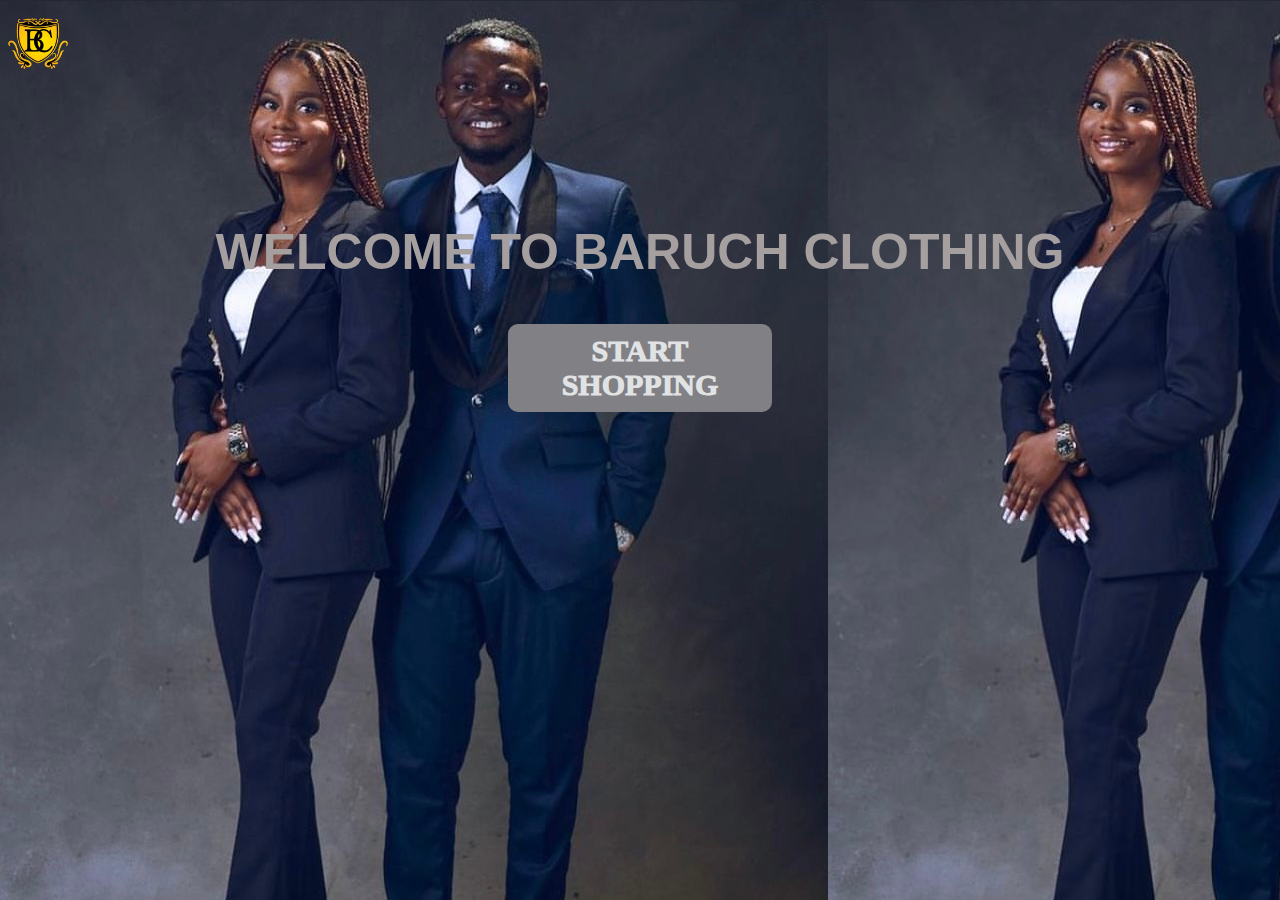
<file: index.html>
<!DOCTYPE html>
<html lang="en">

<head>
    <meta charset="UTF-8">
    <meta name="viewport" content="width=device-width, initial-scale=1.0">
    <title>Baruch Clothing</title>
    <link rel="stylesheet" href="index.css">
</head>

<body>
    <!-- Welcome page -->
    <section class="logo">
        <img src="/images/logo-img.PNG" alt="brand logo" width="60">
        <h1>WELCOME TO BARUCH CLOTHING</h1>
    </section>
    <a href="/pageMobile.html">START SHOPPING</a>


</body>

</html>
</file>
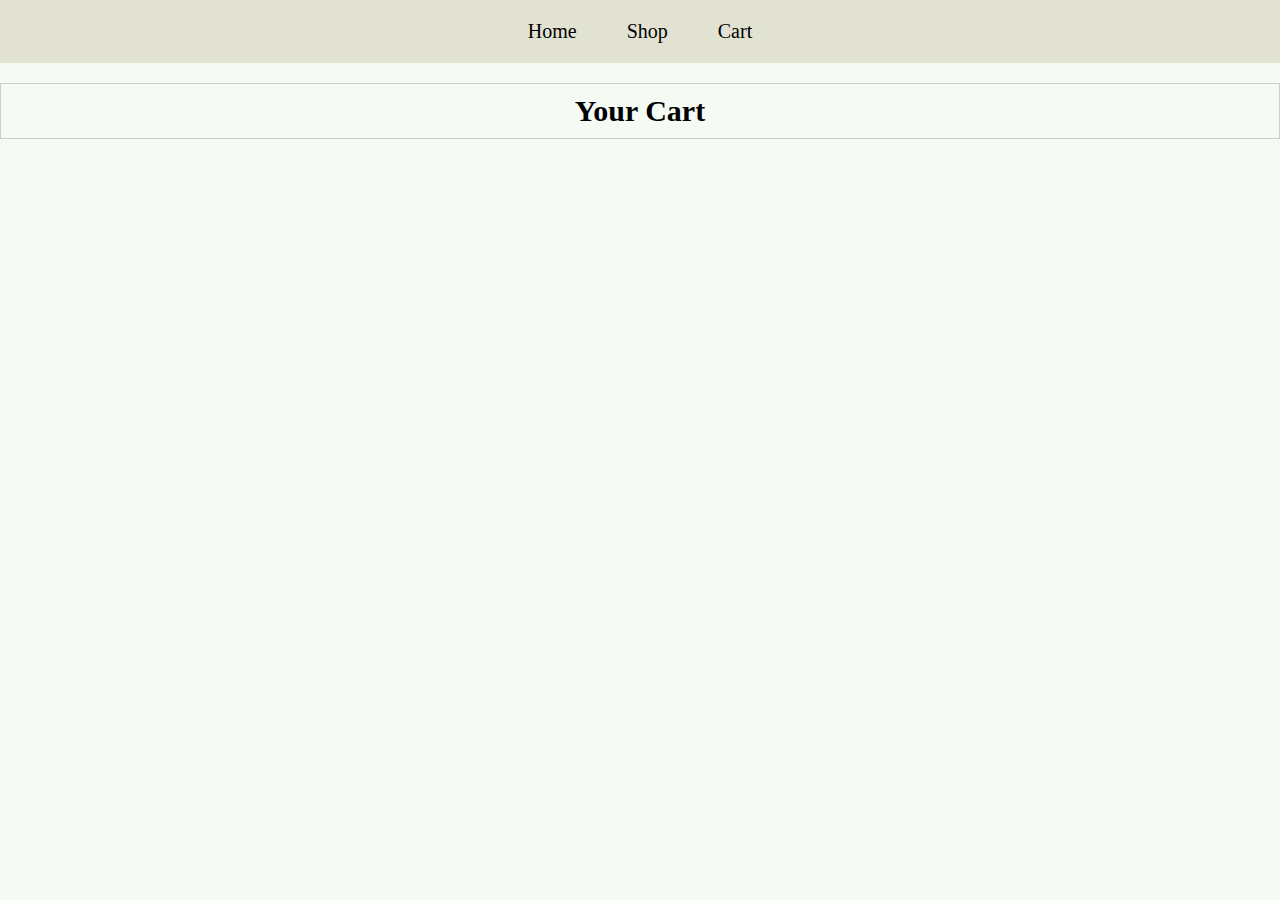
<file: cart.html>
<!DOCTYPE html>
<html lang="en">
<head>
    <meta charset="UTF-8">
    <meta name="viewport" content="width=device-width, initial-scale=1.0">
    <title>Your Cart</title>
    <link rel="stylesheet" href="cart.css">
    <link rel="stylesheet" href="shop.html">
</head>
<body>

    <nav>
        <a href="/">Home</a>
        <a href="shop.html">Shop</a>
        <a href="cart.html">Cart</a>
    </nav>
    <section id="cart">
        <h2>Your Cart</h2>
        <div id="cart-display"></div>
      </section>

      <script src="cart.js">Cart</script>

</body>
</html>
</file>
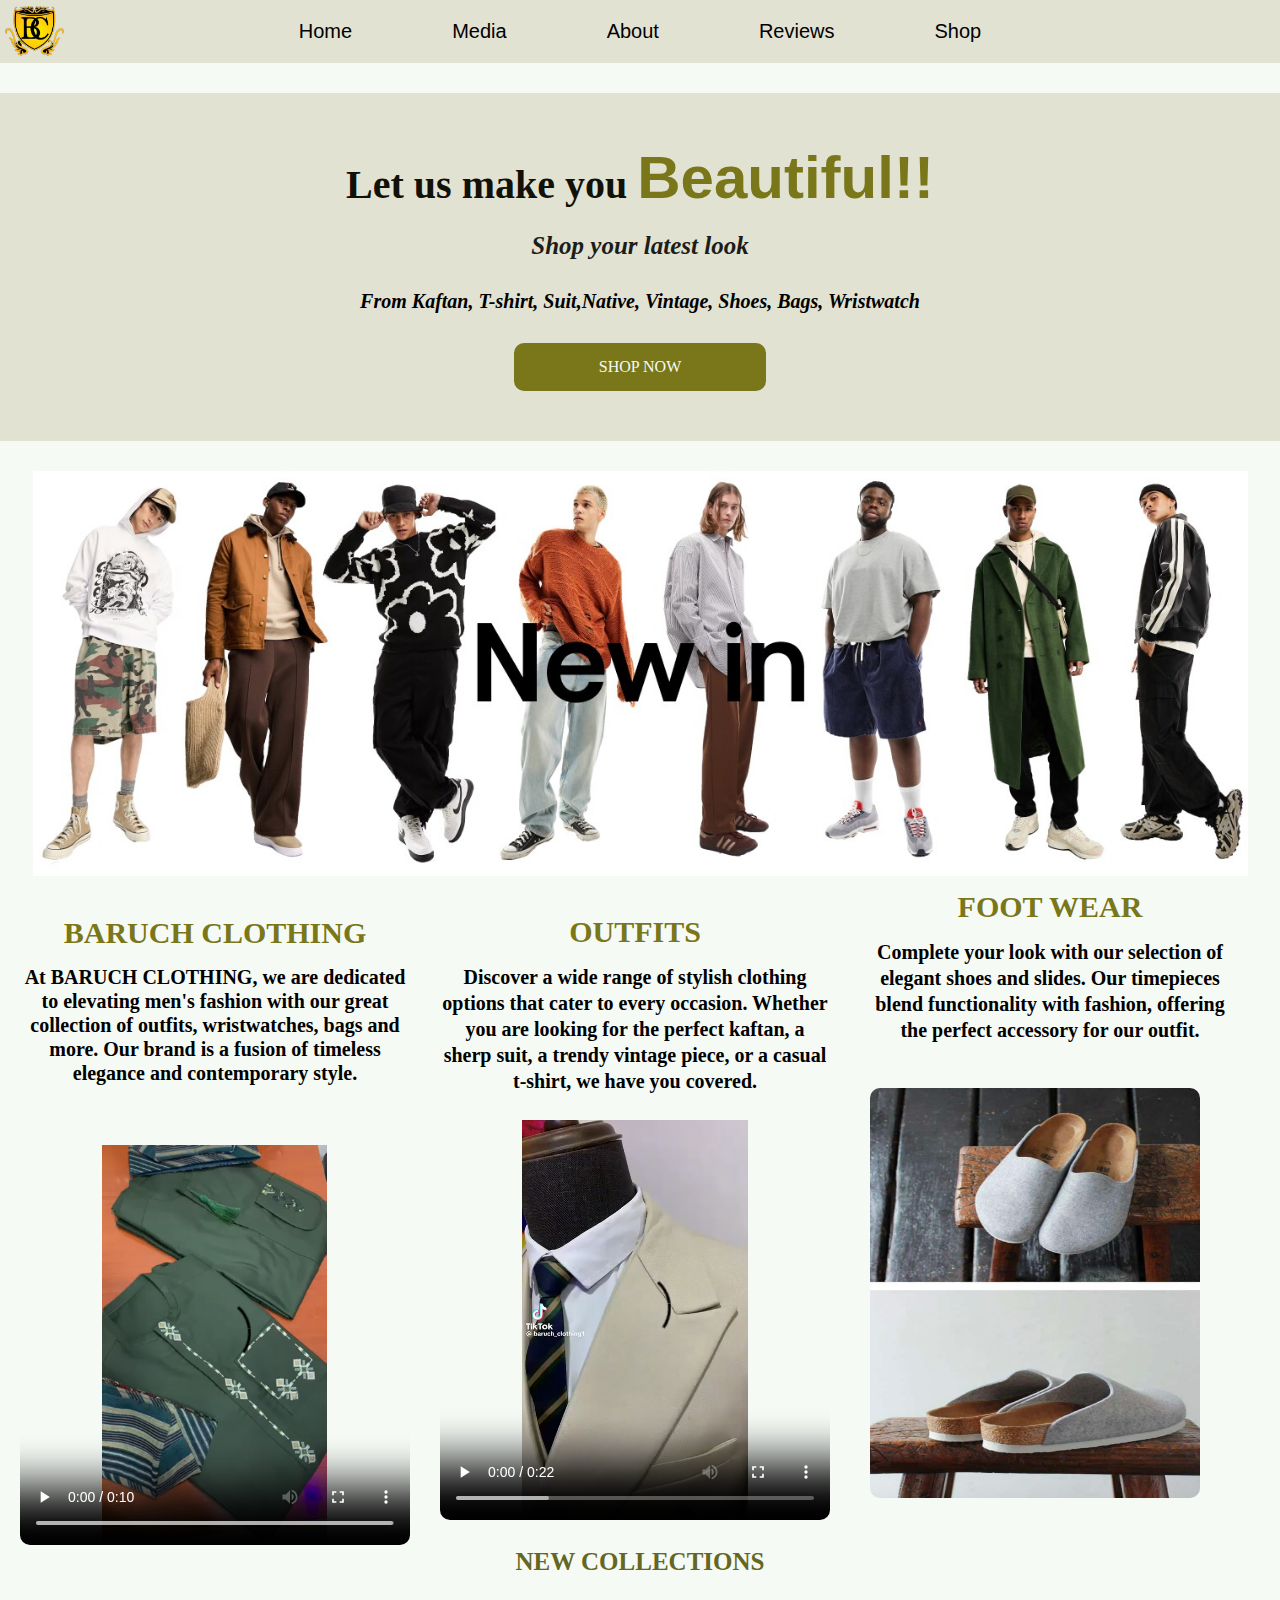
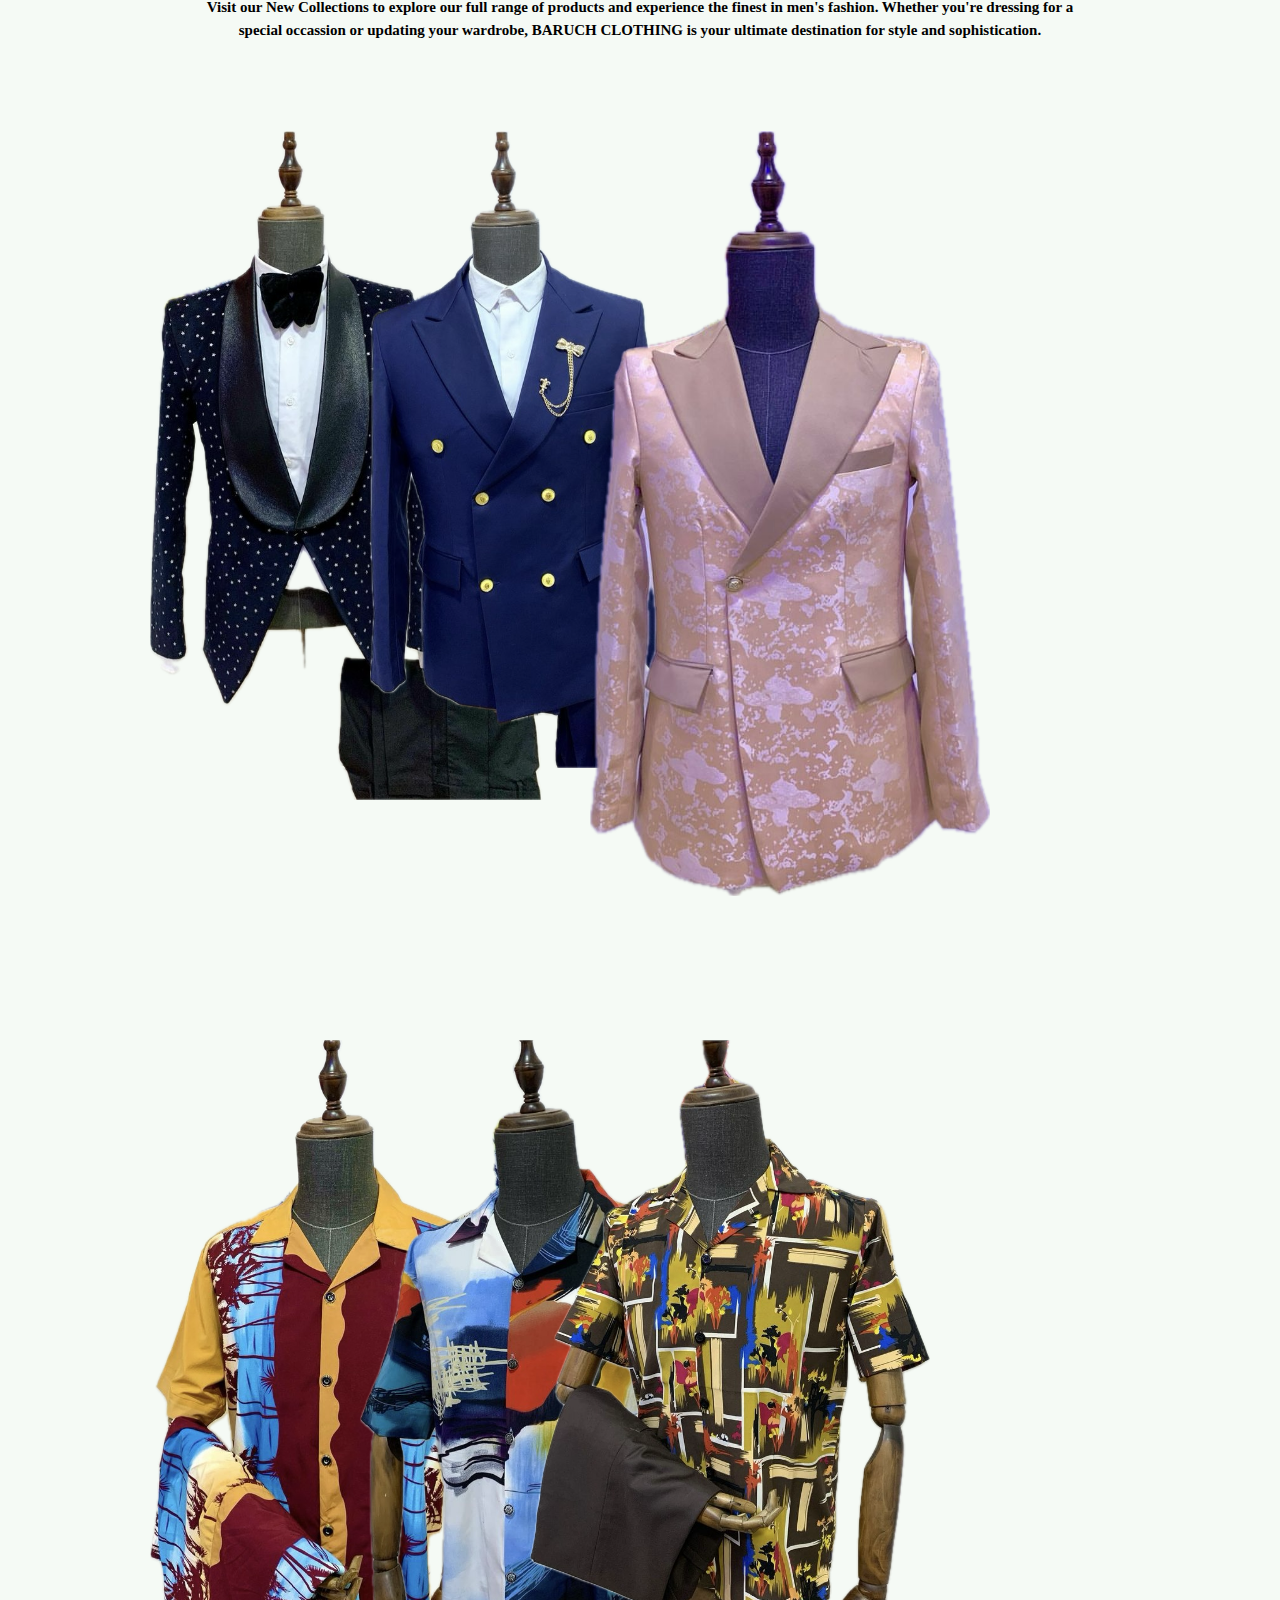
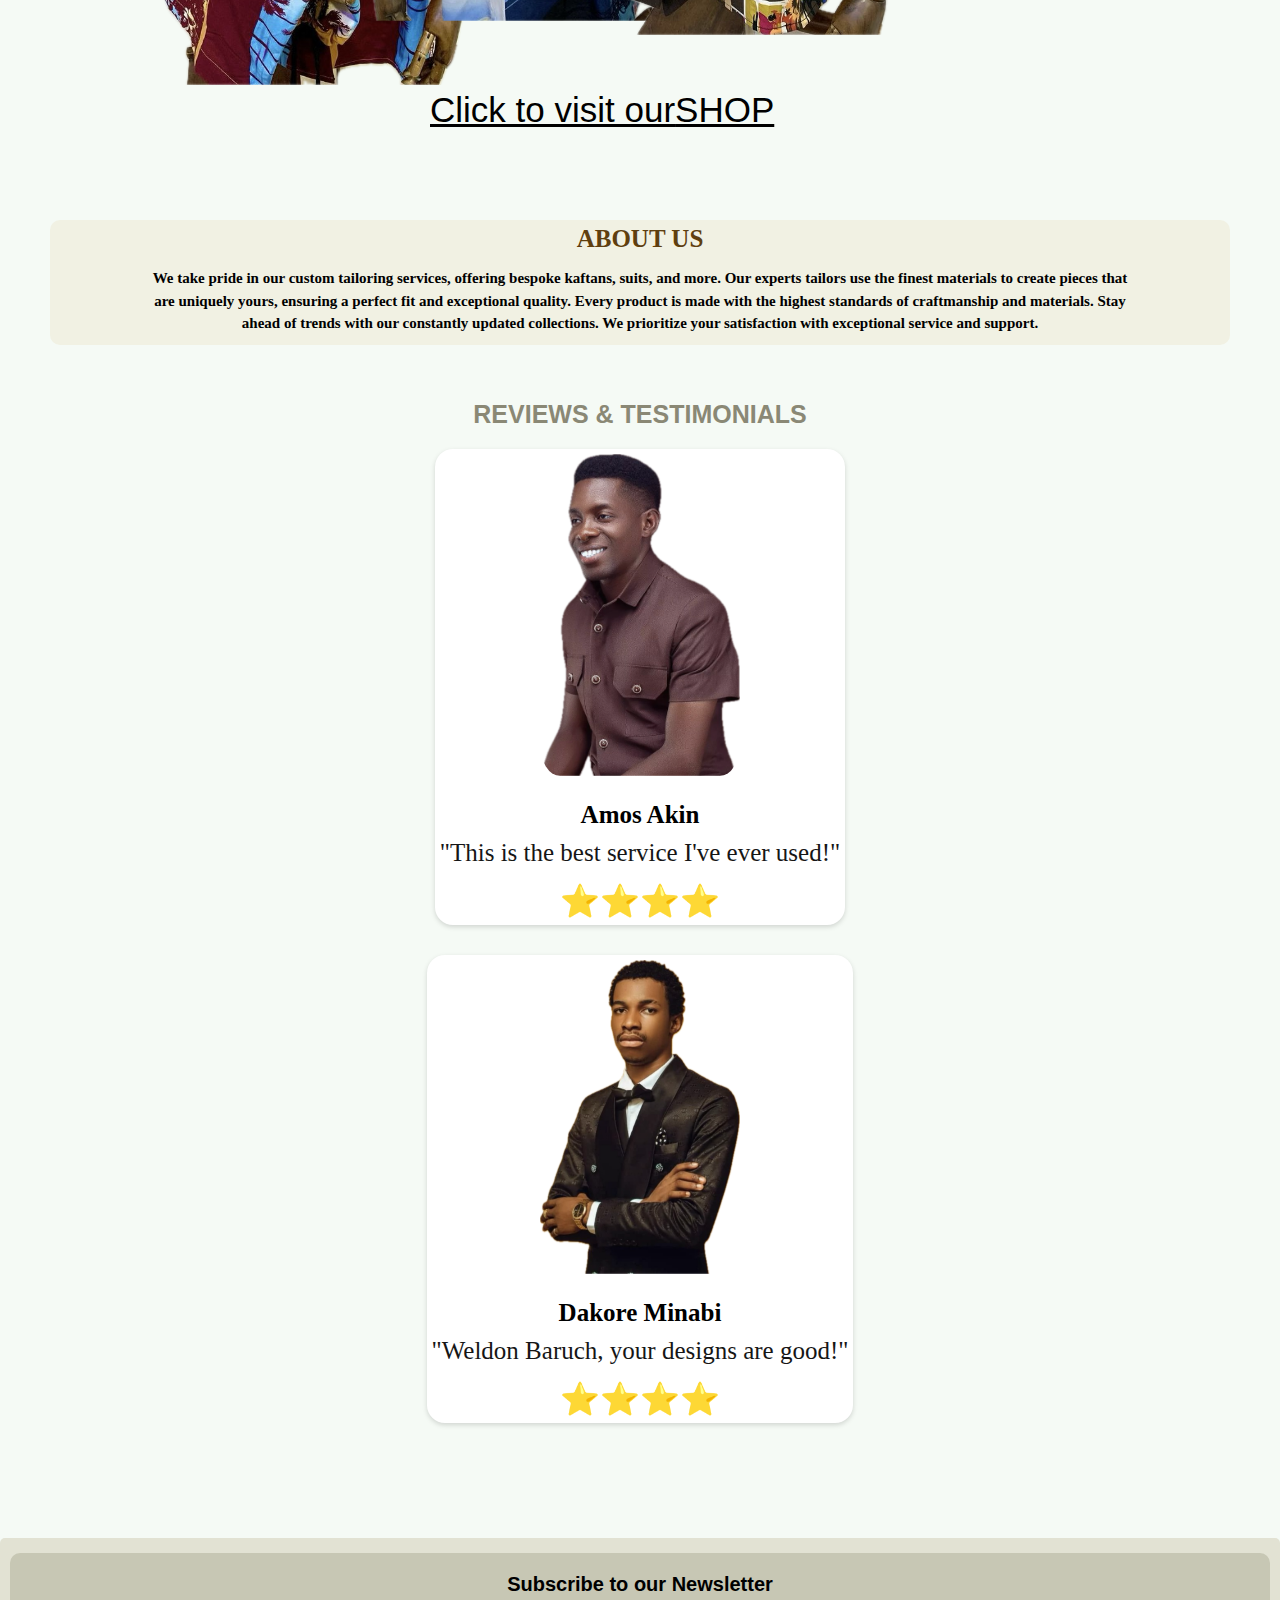
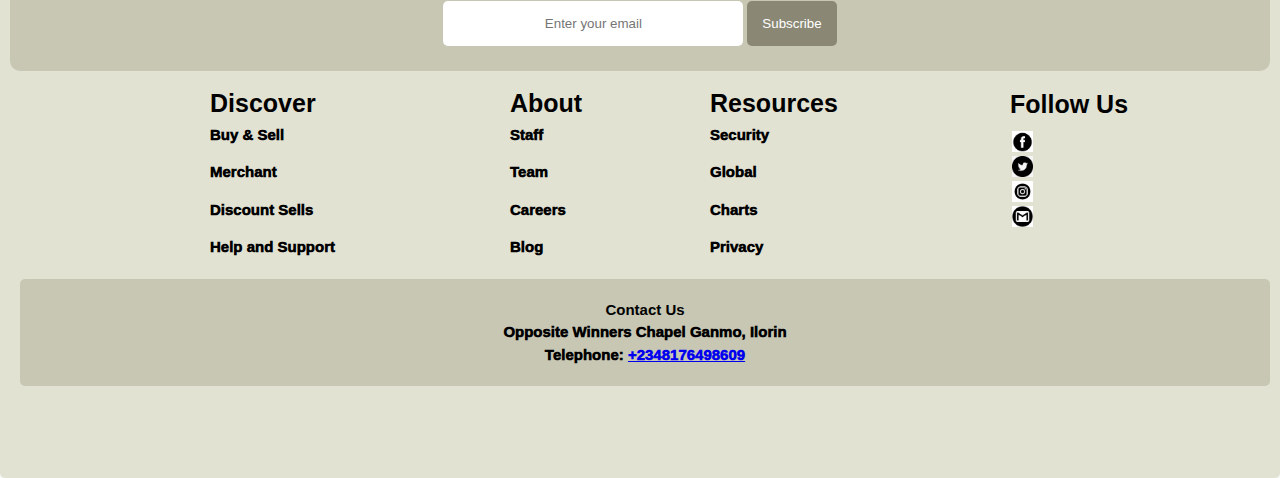
<file: pageMobile.html>
<!DOCTYPE html>
<html lang="en">

<head>
    <meta charset="UTF-8">
    <meta name="viewport" content="width=device-width, initial-scale=1.0">
    <title>Baruch Page</title>
    <link rel="stylesheet" href="pageMobile.css">
    <link rel="stylesheet" href="pageMobile-media-query.css">
    <link rel="stylesheet" href="shop.html">
</head>

<body>
    <!-- Navigation section -->
    <nav>
        <a href="/">Home</a>
        <a href="#media">Media</a>
        <a href="#about-us">About</a>
        <a href="#reviews">Reviews</a>
        <a href="shop.html">Shop</a>
    </nav>

    <!-- Logo section -->
    <section class="logo">
        <!-- <h6>BARUCH </h6>
        <h6>CLOTHING</66> -->
        <img src="/images/logo-img.PNG" alt="">
    </section>

    <!-- Hero section -->
    <section class="hero">
        <h1>Let us make you <span>Beautiful!!</span></h1>
        <p>Shop your latest look</p>
        <h2>From Kaftan, T-shirt, Suit,Native, Vintage, Shoes, Bags, Wristwatch</h2>
        <!-- <button>SHOP NOW</button> -->
        <a href="shop.html">SHOP NOW</a>
    </section>
    <!-- Sub-hero section -->
    <section class="sub-hero">
        <img src="/images/homepage_mw_new_in_dt_1440x480.jpg" alt="new collection">
    </section>

    <!-- About the brand -->
    <div class="container0">
        <section class="brand">
            <h1>BARUCH
                CLOTHING</h1>
            <h3>At BARUCH CLOTHING, we are dedicated to elevating men's fashion with our great collection of outfits,
                wristwatches, bags and more. Our brand is a fusion of timeless elegance and contemporary style.</h3>
            <video controls src="/videos/Video_3.mov"></video>

        </section>
        <section class="sub-brand">
            <h2>OUTFITS</h2>
            <h4>Discover a wide range of stylish clothing options that cater to every occasion. Whether you are looking
                for the perfect kaftan, a sherp suit, a trendy vintage piece, or a casual t-shirt, we have you covered.
            </h4>
            <video controls src="/videos/latest video.MP4"></video>
        </section>

        <section class="sub-brand2">
            <h2>FOOT WEAR</h2>
            <h4>Complete your look with our selection of elegant shoes and slides. Our timepieces blend functionality
                with fashion, offering the perfect accessory for our outfit.</h4>
            <img src="/images/IMG_8121.jpg" alt="Footwear">
        </section>
    </div>
    <!-- New collection section  -->
    <section class="collections">
        <h2>NEW COLLECTIONS</h2>
        <h4>Visit our New Collections to explore our full range of products and experience the finest in men's
            fashion.
            Whether you're dressing for a special occassion or updating your wardrobe, BARUCH CLOTHING is your
            ultimate
            destination for style and sophistication.</h4>
    </section>

    <!-- Media section -->
    <section id="media">
        <div class="container1">
            <div class="card">
                <img src="/images/suit1.png" alt="suit1" class="card-image">
                <div class="card-caption">
                </div>
            </div>
        </div>

        <div class="container2">
            <div class="card">
                <img src="/images/suit2.png" alt="suit2" class="card-image">
            </div>
        </div>

        <div class="container3">
            <div class="card">
                <img src="/images/suit3.png" alt="suit3" class="card-image">
            </div>
        </div>
    </section>
    <section id="media">
        <div class="container4">
            <div class="card">
                <img src="/images/vintage1.png" alt="safari1" class="card-image">
            </div>
        </div>

        <div class="container5">
            <div class="card">
                <img src="/images/vintage6.png" alt="safari2" class="card-image">
            </div>
        </div>

        <div class="container6">
            <div class="card">
                <img src="/images/vintage7.png" alt="safari2" class="card-image">
            </div>
        </div>
        <a href="shop.html">Click to visit our <span> SHOP</span></a>

    </section>

    <!-- About us -->
    <section id="about-us">
        <h2>ABOUT US</h2>
        <h4>We take pride in our custom tailoring services, offering bespoke kaftans, suits, and more. Our experts
            tailors use the finest materials to create pieces that are uniquely yours, ensuring a perfect fit and
            exceptional quality.
            Every product is made with the highest standards of craftmanship and materials.
            Stay ahead of trends with our constantly updated collections.
            We prioritize your satisfaction with exceptional service and support.
        </h4>
    </section>

    <!-- Reviews -->
    <section id="reviews">
        <h2>REVIEWS & TESTIMONIALS</h2>
        <div class="testimonial-card">
            <img src="/images/image2 (2).png" alt="Customer Image" class="customer-image">
            <div class="testimonial-content">
                <h3 class="customer-name">Amos Akin</h3>
                <p class="testimonial-text">"This is the best service I've ever used!"</p>
                <div class="customer-rating">
                    ⭐⭐⭐⭐

                </div>
            </div>
        </div>

        <div class="testimonial-card2">
            <img src="/images/image2.png" alt="Customer Image" class="customer-image">
            <div class="testimonial-content">
                <h3 class="customer-name">Dakore Minabi</h3>
                <p class="testimonial-text">"Weldon Baruch, your designs are good!"</p>
                <div class="customer-rating">
                    ⭐⭐⭐⭐

                </div>
            </div>
        </div>

    </section>

    <!-- Footer section -->
    <section id="footer">
        <div class="newsletter">
            <h2>Subscribe to our Newsletter</h2>
            <form action="your-newsletter-subscription-url" method="post">
                <input type="email" name="email" placeholder="Enter your email" required>
                <button type="submit">Subscribe</button>
            </form>
        </div>
        <!-- discover section -->
        <section class="discover">
            <h2>Discover</h2>
            <a href="shop.html">Buy & Sell</a>
            <a href="shop.html">Merchant</a>
            <a href="shop.html">Discount Sells</a>
            <a href="">Help and Support</a>
        </section>

        <section class="About">
            <h2>About</h2>
            <a href="">Staff</a>
            <a href="">Team</a>
            <a href="">Careers</a>
            <a href="">Blog</a>
        </section>

        <section class="Resources">
            <h2>Resources</h2>
            <a href="">Security</a>
            <a href="">Global</a>
            <a href="">Charts</a>
            <a href="">Privacy</a>
        </section>

        <section class="social-media">
            <h2>Follow Us</h2>
            <a href="https://www.facebook.com/olukunle.olabode5" target="_blank" class="facebook-link"><img
                    src="/images/facebook.png" alt="Facebook"></a>
            <a href="https://x.com/OlabodeOlukunl1" target="_blank" class="twitter-link"><img src="/images/twitter.png"
                    alt="Twitter"></a>
            <a href="https://www.instagram.com/official_baruchclothing?igsh=N3UwODBudnpyNWE1" target="_blank"><img
                    src="/images/instagram.png" alt="Instagram"></a>
            <a href="mailto:olabodeolukunle1@gmail.com" target="_blank"><img src="/images/gmail.png" alt="Email"></a>
        </section>

        <section class="Contact">
            <h2>Contact Us</h2>
            <p>Opposite Winners Chapel Ganmo, Ilorin</p>
            <p>Telephone: <a href="tel:+2348176498609">+2348176498609</a></p>
        </section>
    </section>

</body>

</html>
</file>
<file: index.css>
/* Background section */
body {
  background-image: url(/images/IMG_7163.jpg);
  background-repeat: initial;
}
/* welcome section */
h1 {
  color: rgb(165, 159, 159);
  text-align: center;
  margin-top: 200px;
  font-size: 25px;
  font-family: "Gill Sans", "Gill Sans MT", Calibri, "Trebuchet MS", sans-serif;
}
.logo img {
  margin-top: 10px;
}
a {
  text-decoration: none;
  background-color: rgb(128, 128, 133);
  padding: 20px;
  /* margin: 100px 300px; */
  text-align: center;
  border-radius: 10px;
  display: inline-block;
  /* justify-content: center; */
  font-size: 30px;
  font-weight: 1000;
}
a {
  color: rgb(224, 226, 228);
}

#password {
  font-size: 15px;
}
@media (min-width: 320px) {
  a {
    padding: 10px;
    margin: 10px 100px;
    text-align: center;
    border-radius: 10px;
    /* display: inline-block; */
    justify-content: center;
    font-size: 20px;
    font-weight: 700;
  }
}
@media (min-width: 576px) {
  h1 {
    font-size: 30px;
  }
  a {
    padding: 10px;
    margin: 10px 200px;
    text-align: center;
    margin-top: 50px;
    border-radius: 10px;
    font-size: 20px;
    font-weight: 700;
  }
}

@media (min-width: 768px) {
  a {
    padding: 10px;
    margin: 10px 250px;
    text-align: center;
    border-radius: 10px;
    /* display: inline-block; */
    justify-content: center;
    font-size: 20px;
    font-weight: 1000;
  }
}

@media (min-width: 992px) {
  h1 {
    font-size: 50px;
    margin-top: 150px;
  }
  a {
    padding: 20px;
    margin: 10px 400px;
    text-align: center;
    border-radius: 10px;
    /* display: flex; */
    font-size: 30px;
    font-weight: 700;
  }
}

@media (min-width: 1200px) {
  a {
    padding: 10px;
    margin: 10px 500px;
    text-align: center;
    border-radius: 10px;
    /* display: flex; */
    justify-content: center;
    font-size: 30px;
    font-weight: 1000;
  }
}
@media (min-width: 1400px) {
  a {
    padding: 30px;
    margin: 10px 700px;
    text-align: center;
    border-radius: 10px;
    /* display: flex; */
    justify-content: center;
    font-size: 30px;
    font-weight: 1000;
  }
}
</file>
<file: cart.css>
*{
    margin: 0;
    box-sizing: border-box;
}

body {
    background-color: #f5faf5;
}

nav {
    padding: 20px;
    background-color: rgb(226, 226, 211);
    display: flex;
    justify-content: center;
    gap: 50px;
}
nav a {
    text-decoration: none;
    font-size: 20px;
    color: black;
}

#cart {
    border: 1px solid #ccc;
    /* display: flex; */
    /* justify-content: center; */
    padding: 10px 10px;
    margin-top: 20px;
}
#cart h2 {
    text-align: center;
    font-size: 30px;
    font-family: Cambria, Cochin, Georgia, Times, 'Times New Roman', serif;
    /* align-items: center; */
}

.cart-item {
    display: flex;
    align-items: center;
    margin-bottom: 10px;
}

.cart-item img {
    width: 200px;
    height: 30vh;
    margin-right: 10px;
}

.cart-item h6 {
    margin: 0;
    flex-grow: 1;
}

.cart-item h4 {
    margin: 0;
}

#cart button {
    background-color: rgb(226, 226, 211);
    padding: 10px;
    border-radius: 10px;
    margin-left: 10px;
}

/* https://wbj6wsqs-5500.uks1.devtunnels.ms/ */
</file>
<file: pageMobile.css>
* {
  margin: 0;
  box-sizing: border-box;
}
body {
  background-color: #f5faf5;
}

nav {
  background-color: rgb(226, 226, 211);
  padding: 10px;
  display: flex;
  justify-content: center;
  gap: 10px;
  margin-bottom: 30px;
}

nav a {
  color: black;
  text-decoration: solid;
  font-family: "Gill Sans", "Gill Sans MT", Calibri, "Trebuchet MS", sans-serif;
}
nav_a:hover {
  text-decoration: underline;
}
.logo {
  position: absolute;
  top: 15px;
  left: 70px;
  font-size: 10px;
  font-family: "Segoe UI", Tahoma, Geneva, Verdana, sans-serif;
}
.logo img {
  position: absolute;
  width: auto;
  height: 20px;
  left: -65px;
  top: -9px;
}

/* Hero section */
.hero {
  margin-top: 30px;
  display: flex;
  flex-direction: column;
  align-items: center;
  text-align: center;
  gap: 10px;
  padding: 12px;
  background-color: rgb(226, 226, 211);
}

span {
  color: rgb(121, 119, 26);
  font-size: 40px;
  font-family: "Gill Sans", "Gill Sans MT", Calibri, "Trebuchet MS", sans-serif;
}

.hero h1 {
  font-size: 20px;
  color: rgb(17, 17, 8);
  font-family: Cambria, Cochin, Georgia, Times, "Times New Roman", serif;
}
.hero h2 {
  font-size: 10px;
  font-style: italic;
  font-family: Cambria, Cochin, Georgia, Times, "Times New Roman", serif;
}
.hero a {
  text-decoration: none;
  font-family: Cambria, Cochin, Georgia, Times, "Times New Roman", serif;
  background-color: rgb(121, 119, 26);
  color: #f5faf5;
  padding: 10px;
  border-radius: 10px;
}

.hero a:hover {
  background-color: #352026;
}

.hero p {
  font-size: 20px;
  border-radius: 15px;
  padding: 10px;
  color: rgb(29, 29, 24);
  font-style: italic;
  font-weight: bold;
  font-family: Cambria, Cochin, Georgia, Times, "Times New Roman", serif;
}
.hero button {
  background-color: rgb(121, 119, 26);
  color: rgb(245, 240, 240);
  border-radius: 10px;
  padding: 5px 5px;
  cursor: pointer;
  width: 150px;
  font-size: 10px;
  font-weight: bold;
  font-family: Verdana, Geneva, Tahoma, sans-serif;
  margin-bottom: 10px;
}
/* Sub-hero section */
.sub-hero {
  display: flex;
  /* align-items: center; */
  /* position: relative; */
  justify-items: center;
  width: auto;
  height: 13vh;
  background-color: #f5faf5;
  margin-bottom: 20px;
}
.sub-hero img {
  object-fit: cover;
}
/* brand section */
/* Parent container for centering */

.brand {
  margin-bottom: 40px;
  width: auto;
  height: auto;
  display: flex;
  flex-direction: column;
  text-align: center;
  margin-top: 20px;
  margin: 5px;
}
.brand h1 {
  font-size: 18px;
  font-family: Cambria, Cochin, Georgia, Times, "Times New Roman", serif;
  color: rgb(121, 119, 26);
  text-align: center;
  margin: 0;
}
.brand h3 {
  margin-top: 5px;
  font-size: 10px;
  font-family: Cambria, Cochin, Georgia, Times, "Times New Roman", serif;
  line-height: 1.2;
  margin-bottom: 20px;
}
.brand video {
  margin-top: 10px;
  border-radius: 10px;
  width: auto;
}
/* Outfits section including video */
.sub-brand {
  margin-bottom: 50px;
  display: flex;
  flex-direction: column;
  width: auto;
  height: auto;
  text-align: center;
  margin-left: 10px;
  margin-top: 10px;
}
.sub-brand h2 {
  font-size: 18px;
  font-family: Cambria, Cochin, Georgia, Times, "Times New Roman", serif;
  color: rgb(121, 119, 26);
  margin-bottom: 10px;
}
.sub-brand h4 {
  font-family: Cambria, Cochin, Georgia, Times, "Times New Roman", serif;
  font-size: 10px;
  margin-top: 0px;
  margin-bottom: 34px;
  line-height: 1.3;
}
.sub-brand video {
  width: auto;
  border-radius: 10px;
}
.sub-brand2 {
  margin-bottom: 50px;
  display: flex;
  flex-direction: column;
  width: auto;
  height: auto;
  margin-top: 15px;
  margin-left: 10px;
  text-align: center;
}

/* Wristwatch section */
.sub-brand2 h2 {
  font-size: 18px;
  font-family: Cambria, Cochin, Georgia, Times, "Times New Roman", serif;
  color: rgb(121, 119, 26);
  margin-bottom: 5px;
}
.sub-brand2 h4 {
  font-size: 10px;
  line-height: 1.3;
  font-family: Cambria, Cochin, Georgia, Times, "Times New Roman", serif;
  margin-bottom: 50px;
}
.sub-brand2 img {
  border-radius: 10px;
  /* height: auto; */
}

/* New collection section */
.collections {
  top: -1700px;
  text-align: center;
  margin: 50px 50px;
}
.collections h2 {
  font-size: 20px;
  font-family: Cambria, Cochin, Georgia, Times, "Times New Roman", serif;
  font-weight: bolder;
  color: rgb(101, 102, 34);
  margin: 20px;
  padding: px;
  border: 10px;
}
.collections h4 {
  font-size: 10px;
  line-height: 1.5;
  font-family: Cambria, Cochin, Georgia, Times, "Times New Roman", serif;
}

/* Media section */

#media {
  margin-top: -10px;
  display: flex;
}
.container1 {
  top: 200px;
  display: flex;
  width: auto;
}
.card {
  box-shadow: 0 4px 8px black;
  border-radius: 20px;
  width: 0px;
}
.card:hover {
  transform: translateY(-40px);
}
.card-image {
  width: auto;
  height: auto;
  object-fit: cover;
}

.container2 {
  top: 3px;
  display: flex;
  width: auto;
  margin-left: 60px;
}

.container3 {
  display: flex;
  width: auto;
  margin-left: 60px;
}
.container4 {
  display: flex;
  margin-top: 100px;
  width: auto;
}
.container5 {
  margin-left: 60px;
  display: flex;
  margin-top: 100px;
  width: auto;
}
.container6 {
  display: flex;
  margin-top: 100px;
  margin-left: 50px;
  width: auto;
  left: 140px;
}

#media a {
  text-align: center;
  display: flex;
  text-align: center;
  margin-top: 450px;
  height: 40px;
  border-radius: 10px;
  font-family: "Gill Sans", "Gill Sans MT", Calibri, "Trebuchet MS", sans-serif;
  font-size: 15px;
  color: black;
}
#media span {
  font-size: 15px;
  font-family: Impact, Haettenschweiler, "Arial Narrow Bold", sans-serif;
  color: black;
}

/* About us */
#about-us {
  display: flex;
  flex-direction: column;
  text-align: center;
  font-size: 10px;
  background-color: rgb(241, 241, 227);
  margin: 20px 20px;
  border-radius: 10px;
  line-height: 1.5;
  font-family: Cambria, Cochin, Georgia, Times, "Times New Roman", serif;
}
#about-us h2 {
  color: #5f3f0f;
}

/* Reviews */
#reviews {
  background-color: transparent;
  padding: 5px;
  text-align: center;
  margin-top: 300px;
  font-size: 10px;
  margin-bottom: 70px;
  display: flex;
  flex-direction: column;
  align-items: center;
  gap: 10px;
  width: auto;
}

#reviews h2 {
  font-size: 20px;
  margin-top: -250px;
  font-family: "Gill Sans", "Gill Sans MT", Calibri, "Trebuchet MS", sans-serif;
  color: rgb(138, 136, 117);
  text-align: center;
}

.testimonial-card,
.testimonial-card2 {
  background: #fff;
  border-radius: 18px;
  box-shadow: 0 2px 5px rgba(0, 0, 0, 0.15);
  width: auto;
  padding: 5px;
  margin: 10px;
  display: flex;
  flex-direction: column;
  align-items: center;
  text-align: center;
  margin-top: 10px;
}

.customer-image {
  border-radius: 10%;
  width: auto;
  height: auto;
  object-fit: cover;
  margin-bottom: 15px;
}

.customer-name {
  font-size: 1.2em;
  margin: 10px 0;
}

.testimonial-text {
  font-size: 1em;
  color: #161616;
  margin-bottom: 15px;
  font-size: 15px;
}

.customer-rating {
  color: #e4ce0b;
  font-size: 1.2em;
}

.customer-rating span {
  margin: 0 6px;
}

/* Newsletter section */
#footer {
  /* position: relative; */
  /* top: 1300px; */
  background-color: rgb(226, 226, 211);
  padding: 10px;
  border-radius: 5px;
  height: 60vh;
  margin-top: 100px;
}
.newsletter {
  background-color: #c7c7b4;
  padding: 15px;
  display: flex;
  flex-direction: column;
  align-items: center;
  border-radius: 10px;
}
.newsletter h2 {
  font-size: 15px;
  text-align: center;
  font-family: "Gill Sans", "Gill Sans MT", Calibri, "Trebuchet MS", sans-serif;
}

.newsletter input[type="email"] {
  width: auto;
  padding: 10px;
  border: none;
  border-radius: 5px;
  margin-bottom: 5px;
  text-align: center;
  /* margin-right: 10px; */
}

.newsletter button {
  padding: 5px 5px;
  border-radius: 5px;
  border: 5px;
  background-color: rgb(138, 136, 117);
  color: white;
}
/* Social media handle section */
.social-media a {
  display: flex;
  flex-direction: column;
  width: auto;
  /* border-radius: 10px; */
  padding: 2px;
  /* position: relative; */
  margin-left: 230px;
  margin-top: 0px;
}
.social-media h2 {
  /* position: relative; */
  /* top: 50px; */
  margin-top: -125px;
  margin-bottom: 20px;
  margin-left: 210px;
  font-size: 15px;
  font-family: "Gill Sans", "Gill Sans MT", Calibri, "Trebuchet MS", sans-serif;
}
/* https://wbj6wsqs-5500.uks1.devtunnels.ms/ */
/* Discover section */
.discover {
  display: flex;
  flex-direction: column;
  /* position: relative; */
  /* top: -60px; */
  line-height: 2.5;
  font-size: 10px;
  width: 45px;
  font-family: "Gill Sans", "Gill Sans MT", Calibri, "Trebuchet MS", sans-serif;
  /* font-weight: 1000; */
  margin-top: 20px;
}
.discover h2 {
  font-size: 15px;
}
.discover a {
  color: black;
  text-decoration: none;
}

/* About section */
.About {
  display: flex;
  flex-direction: column;
  /* position: relative; */
  /* top: -900px; */
  margin-left: 70px;
  font-size: 10px;
  line-height: 2.5;
  margin-top: -187px;
  font-family: "Gill Sans", "Gill Sans MT", Calibri, "Trebuchet MS", sans-serif;
  /* font-weight: 1000; */
}
.About h2 {
  font-size: 15px;
}
.About a {
  color: black;
  text-decoration: none;
}
.Resources {
  display: flex;
  flex-direction: column;
  /* position: relative; */
  /* top: -1190px; */
  margin-left: 135px;
  font-size: 10px;
  margin-top: -137px;
  line-height: 2.5;
  font-family: "Gill Sans", "Gill Sans MT", Calibri, "Trebuchet MS", sans-serif;
  /* font-weight: 1000; */
}
.Resources h2 {
  font-size: 15px;
}
.Resources a {
  color: black;
  text-decoration: none;
}
.Contact {
  display: flex;
  flex-direction: column;
  margin-top: 10px;
  font-size: 10px;
  line-height: 1.5;
  font-family: "Gill Sans", "Gill Sans MT", Calibri, "Trebuchet MS", sans-serif;
  font-weight: 1000;
  background-color: #c7c7b4;
  border-radius: 5px;
  text-align: center;
}
</file>
<file: pageMobile-media-query.css>
@media (min-width: 320px) {
    .sub-brand video, .brand video {
       height: 400px;
    }
    .sub-brand2 img {
        height: 400px;
        margin: 0 40px;
    }
   .logo img { 
        height: 30px;
    }
    .sub-hero {
        height: 14vh;
        justify-content: center;
    }
    
    .card-image {
        max-width: 200px;
    }
    #media a{
        margin-left: -50px;
    }
    .social-media a {
        max-width: 30px;
    }
    .customer-image {
        max-width: 60px;
    }
    .discover {
        margin-left: 2px;
        width: 50px;
    }
    .discover h2, .About h2, .Resources h2 {
        line-height: 1.0;
        font-size: 13px;
    }
    .About {
        margin-left: 75px;
        margin-top: -163px;
    }
    .Resources {
        margin-top: -113px;
        margin-left: 140px;
    }
    .social-media {
        margin-top: 10px;
        margin-left: 10px;
    }
    .social-media h2 {
        font-size: 13px;
        margin-bottom: 10px;
    }
    .social-media a {
        width: 25px;
    }
    .Contact {
        margin-top: 100px;
    }
    
    
}

@media (min-width: 400px) {
    .sub-hero {
        height: 16vh;
        justify-content: center;
    }
    
    .container1 {
        margin-left: 20px;
    }
    .container2 {
        margin-left: 90px;
    }
    .container3 {
        margin-left: 90px;
    }
    .container4 {
        margin-left: 20px;
    }
    .container5 {
        margin-left: 90px;
    }
    .container6 {
        margin-left: 90px;
    }
    .social-media {
        margin-left: -70px;
        margin-top: 11px;
    }
   .social-media a {
    margin-left: 400px;
    max-width: 40px;
   }
   .social-media h2 {
    margin-left: 400px;
   }
   .discover {
    margin-left: 20px;
    font-size: 10px;
    margin-top: 30px;
   }
   .discover a {
    /* font-weight: 1000; */
   }
   .About {
    margin-left: 120px;
    margin-top: -163px;
   }
   .Resources {
    margin-top: -113px;
    margin-left: 220px;
   }
   .Contact {
    margin-top: 30px;
   }
}

/* Small devices (landscape, phones and up) */

@media (min-width: 576px) {
    .logo img {
        height: 34px;
    }
    .sub-hero {
        height: 20vh;
        justify-content: center;
    }
    .brand {
        max-width: 150px;
    }
    .brand video {
        margin-top: -50px;
    }
    .sub-brand {
        max-width: 150px;
        margin-left: 190px;
        margin-top: -505px;
    }
    .sub-brand h2 {
        margin-bottom: 15px;
    }
    .sub-brand video {
        margin-top: -60px;
    }
    .sub-brand2 h2{
        margin-bottom: 10px;
    }
    .sub-brand2 {
        max-width: 150px;
        margin-left: 360px;
        margin-top: -551px;
        margin-bottom: 100px;
        /* height: 300px */
    }
    .sub-brand2 img {
        margin-top: 10px;
        height: 330px;
        margin-left: 20px;
        width: 160px;

    }
    .card-image {
        max-width: 300px;
    }
    .container2 {
        margin-left: 130px;
    }
    .container3 {
        margin-left: 130px;
    }
    .container5 {
        margin-left: 130px;
    }
    .container6 {
        margin-left: 130px;
    }
    #media a {
        margin-top: 620px;
        margin-bottom: 30px;
    }
    .social-media {
        margin-left: -10px;
        margin-top: 11px;
    }
   .social-media a {
    margin-left: 400px;
    max-width: 40px;
   }
   .social-media h2 {
    margin-left: 400px;
   }
   .discover {
    margin-left: 20px;
    font-size: 10px;
    margin-top: 30px;
   }
   
   .About {
    margin-left: 140px;
    margin-top: -163px;
   }
   .Resources {
    margin-top: -113px;
    margin-left: 240px;
   }
   .Contact {
    margin-top: 60px;
   }
   
   .testimonial-card, .testimonial-card2 {
    margin: 10px;
   }
}

/* Medium devices (tablets, 768px and up) */
@media (min-width: 768px) {
    nav{
        gap: 80px;
    }
    .logo img {
        height: 30px;
    }
    .hero {
        padding: 40px;
        margin-bottom: 20px;
    }
    .hero a {
        padding: 10px 25px;
        border-radius: 10px;
    }
    .sub-hero {
        height: 28vh;
        justify-content: center;
        margin-bottom: 60px;
    }
    .brand {
        max-width: 220px;
        margin-left: 20px;
    }
    .brand video {
        margin-top: 20px;
    }
    .brand h1, .sub-brand h2, .sub-brand2 h2 {
        font-size: 30px;
    }
    .brand h3, .sub-brand h4, .sub-brand2 h4 {
        font-size: 15px;
    }
    .sub-brand {
        max-width: 220px;
        margin-left: 270px;
        margin-top: -666px;
    }
    .sub-brand video {
        margin-top: 15px;
    }
    .sub-brand h4 {
        margin-bottom: 60px;
    }
    .sub-brand2 {
        max-width: 235px;
        margin-left: 510px;
        margin-top: -713px;
        margin-bottom: 50px;
        /* height: 300px */
    }
    .sub-brand2 img {
        margin-top: 55px;
        height: 390px;
        width: 220px;
    }
    .collections h2 {
        font-size: 30px;
    }
    .collections h4{
        font-size: 20px;
    }
    .card-image {
        max-width: 400px;
    }
    .container2 {
        margin-left: 150px;
    }
    .container3 {
        margin-left: 150px;
    }
    .container5 {
        margin-left: 150px;
    }
    .container6 {
        margin-left: 150px;
    }
    #media a {
        margin-top: 600px;
        margin-bottom: 30px;
    }
    #media img {
        max-width: 300px;
        margin-left: 50px;
    }

    #about-us h2 {
        font-size: 30px;
    }
    #about-us h4{
        font-size: 20px;
    }

    .newsletter {
        margin-top: 5px;
        padding: 30px;
    }
    .newsletter h2 {
        font-size: 25px;
    }
    .newsletter input[type="email"] {
        width: 300px;
        padding: 20px;
    }
    .newsletter button {
        padding: 20px;
    }
    .social-media {
        margin-left: 200px;
        margin-top: -143px;
/    }
   .social-media a {
    margin-left: 400px;
    max-width: 25px;
   }
   .social-media h2 {
    margin-left: 400px;
    font-size: 20px;
   }
   .discover {
    margin-left: 50px;
    font-size: 10px;
    margin-top: 20px;
    width: 100px;
   }
   .discover h2 {
    font-size: 20px;
   }
   .discover a {
    font-weight: 1000;
    font-size: 12px;
   }
   .About {
    margin-left: 240px;
    margin-top: -140px;
   }
   .About h2 {
    font-size: 20px;
   }
   .About a {
    font-weight: 1000;
    font-size: 12px;
   }
   .Resources {
    margin-left: 400px;
    margin-top: -140px;
   }
   .Resources h2 {
    font-size: 20px;
   }
   .Resources a {
    font-weight: 1000;
    font-size: 12px;
   }
   .Contact {
    margin-top: 50px;
    font-size: 15px;
   }
   
}



/* Large devices (desktop, 992px and up) */
@media (min-width: 992px) {
    nav {
        padding: 20px;
        gap: 100px;

    }
    nav a {
        font-size: 20px;
    }

    .hero {
        padding: 50px;
        margin-bottom: 20px;
    }
    .hero h1 {
        font-size: 40px;
    }
    .hero span {
        font-size: 60px;
    }
    .hero h2 {
        font-size: 20px;
        margin-bottom: 20px;
    }
    .hero p {
        font-size: 25px;
        margin-bottom: 10px;
    }
    
    .hero a {
        padding: 15px 85px;
        border-radius: 10px;
    }
    
    .sub-hero {
        height: 35vh;
        justify-content: center;
    }
    
    .brand {
        max-width: 290px;
        margin-top: 50px;
        margin-left: 20px;
    }
    .brand h1 {
        margin-bottom: 10px;
        font-size: 25px;
    }
    .brand h3 {
        font-size: 15px;
    }
    .sub-brand {
        max-width: 290px;
        margin-left: 350px;
        margin-top: -600px;
    }
    .sub-brand video {
        margin-top: 5px;
    }
     .sub-brand h2 {
        font-size: 25px;
    }
    .sub-brand h4 {
        margin-bottom: 45px;
        font-size: 15px;
    }
    .sub-brand2 {
        max-width: 310px;
        margin-left: 670px;
        margin-top: -640px;
        margin-bottom: 50px;
        /* height: 300px */
    }
    .sub-brand2 h2 {
        font-size: 25px;
        margin-bottom: 15px;
    }
    .sub-brand2 h4{
        font-size: 15px;
        margin-bottom: 60px;
    }
    .sub-brand2 img {
        margin-top: 5px;
        height: 410px;
        width: 250px;
    }
    
    .collections h2 {
        font-size: 25px;
    }
    .collections h4{
        margin: 20px 100px;
        font-size: 15px;
    }
    
    .card-image {
        max-width: 600px;
    }
    .container1 {
        margin-left: 100px;
    }
    .container2 {
        margin-left: 190px;
    }
    .container3 {
        margin-left: 190px;
    }
    .container4 {
        margin-left: 100px;
    }
    .container5 {
        margin-left: 190px;
    }
    .container6 {
        margin-left: 170px;
    }
    #media img {
        max-width: 400px;
    }
    #media a {
        /* padding: 30px; */
        margin-top: 800px;
        margin-bottom: 30px;
        font-size: 30px;
    }
     #media span {
        font-size: 35px;
     }

    #about-us h2 {
        font-size: 25px;
    }
    #about-us h4{
        font-size: 15px;
        margin: 10px 100px;
    }
    /* reviews section */
    #reviews h2{
        font-size: 25px;
    }
    .customer-image  {
        max-width: 100px;
    }
    .customer-name {
        font-size: 15px;
    }

    .testimonial-text {
        font-size: 15px;
    }

    .customer-rating {
        font-size: 2.0rem;
    }
   
    .newsletter {
        margin-top: 5px;
        padding: 20px;
        margin-bottom: 50px;
    }
    .newsletter h2 {
        font-size: 20px;
        margin-bottom: 5px;
    }
    .newsletter input[type="email"] {
        width: 300px;
        padding: 15px;
    }
    .newsletter button {
        padding: 15px;
    }
    .social-media {
        margin-left: 400px;
        margin-top: -177px;
    }
   .social-media a {
    max-width: 30px;
   }
   .social-media h2 {
    margin-left: 400px;
    font-size: 25px;
   }
   .discover {
    margin-left: 70px;
    margin-top: 20px;
    width: 200px;
   }
   .discover h2 {
    font-size: 25px;
   }
   .discover a {
    font-weight: 1000;
    font-size: 15px;
   }
   .About {
    margin-left: 300px;
    margin-top: -175px;
    width: 200px;
   }
   .About h2 {
    font-size: 25px;
   }
   .About a {
    font-weight: 1000;
    font-size: 15px;
   }
   .Resources {
    margin-left: 500px;
    margin-top: -175px;
    width: 200px;
   }
   .Resources h2 {
    font-size: 25px;
   }
   .Resources a {
    font-weight: 1000;
    font-size: 15px;
   }
   .Contact {
    margin-top: 50px;
    font-size: 10px;
    padding: 10px;
   }
   .Contact h2 {
    font-size: 15px;
   }
   
   .Contact p {
    font-size: 15px;
   }
}

/* Large extra devices (desktop, 1200px and above ) */
@media (min-width: 1200px) {
    .logo img {
        height: 50px;
    }
    .hero {
        margin-bottom: 30px;
    }
    .sub-hero {
        margin-bottom: 40px;
        height: 45vh;
        justify-content: center;
    }
    
    .brand {
        max-width: 390px;
        margin-top: 20px;
        margin-left: 20px;
    }
    .brand h1 {
        margin-bottom: 10px;
        font-size: 30px;
    }
    .brand h3 {
        font-size: 20px;
    }
    .brand video {
        margin-top: 40px;
    }
    .sub-brand {
        max-width: 390px;
        margin-left: 440px;
        margin-top: -635px;
    }
    .sub-brand video {
        margin-top: 1px;
    }
     .sub-brand h2 {
        font-size: 30px;
    }
    .sub-brand h4 {
        margin-bottom: 25px;
        font-size: 20px;
    }
    .sub-brand2 {
        max-width: 380px;
        margin-left: 860px;
        margin-top: -680px;
        margin-bottom: 50px;
        /* height: 300px */
    }
    .sub-brand2 img {
        margin-top: -25px;
        margin-left: 10px;
        width: 330px;
    }
    .sub-brand2 h2 {
        font-size: 30px;
        margin-bottom: 15px;
    }
    .sub-brand2 h4{
        font-size: 20px;
        margin-bottom: 70px;
    }
    .collections h2 {
        font-size: 25px;
    }
    .collections h4{
        margin: 20px 150px;
        font-size: 15px;
    }

    .card-image {
        margin-top: 50px;
        max-width: 600px;
    }
    .container1 {
        margin-left: 100px;
    }
    .container2 {
        margin-left: 220px;
    }
    .container3 {
        margin-left: 220px;
    }
    .container4 {
        margin-left: 100px;
    }
    .container5 {
        margin-left: 210px;
    }
    .container6 {
        margin-left: 170px;
    }
    #media a {
        margin-top: 800px;
        margin-bottom: 40px;
        font-size: 35px;
    }
     #media span {
        font-size: 35px;
     }
     #about-us {
        margin: 50px;
        margin-bottom: 50px;
     }

    /* reviews section */
    
    .customer-image  {
        max-width: 200px;
    }
    .customer-name {
        font-size: 25px;
    }

    .testimonial-text {
        font-size: 25px;
    }

    .customer-rating {
        font-size: 2.0rem;
    }

    .newsletter {
        margin-top: 5px;
        padding: 20px;
        margin-bottom: 10px;
    }
    .newsletter h2 {
        margin-bottom: 5px;
    }
    .newsletter input[type="email"] {
        width: 300px;
        padding: 15px;
    }
    .newsletter button {
        padding: 15px;
    }

    .social-media {
        margin-left: 600px;
        margin-top: -176px;
    }
   .social-media a {
    max-width: 30px;
   }
   .social-media h2 {
    margin-left: 400px;
    font-size: 25px;
   }
   .discover {
    margin-left: 200px;
    margin-top: 20px;
    width: 200px;
   }
   .discover h2 {
    font-size: 25px;
   }
   .discover a {
    font-weight: 1000;
    font-size: 15px;
   }
   .About {
    margin-left: 500px;
    margin-top: -175px;
    width: 200px;
   }
   .About h2 {
    font-size: 25px;
   }
   .About a {
    font-weight: 1000;
    font-size: 15px;
   }
   .Resources {
    margin-left: 700px;
    margin-top: -175px;
    width: 200px;
   }
   .Resources h2 {
    font-size: 25px;
   }
   .Resources a {
    font-weight: 1000;
    font-size: 15px;
   }
   .Contact {
    margin-left: 10px;
    margin-top: 50px;
    font-size: 10px;
    padding: 20px;
   }
   .Contact h2 {
    font-size: 15px;
   }
}

/* Extra Extra large devices (desktop, 1400px and up) */
@media (min-width: 1400px) {
   
    .sub-hero {
        height: 55vh;
        margin-bottom: 10px;

    }
    
    .brand {
        max-width: 400px;
        /* margin-top: 10px; */
        margin-left: 20px;
    }
    .brand h1 {
        margin-bottom: 10px;
        font-size: 30px;
    }
    .brand h3 {
        font-size: 20px;
    }
    .sub-brand {
        max-width: 400px;
        margin-left: 470px;
        margin-top: -635px;
    }
    .sub-brand video {
        margin-top: 20px;
    }
     .sub-brand h2 {
        font-size: 30px;
    }
    .sub-brand h4 {
        margin-bottom: 25px;
        font-size: 20px;
    }
    .sub-brand2 {
        max-width: 430px;
        margin-left: 920px;
        margin-top: -675px;
        margin-bottom: 50px;
        /* height: 300px */
    }
    .sub-brand2 h2 {
        font-size: 30px;
        margin-bottom: 15px;
    }
    .sub-brand2 h4{
        font-size: 20px;
        margin-bottom: 50px;
    }
    .sub-brand2 img {
        margin-top: 10px;
    }
    .collections h2 {
        margin-top: 50px;
        font-size: 25px;
    }
    .collections h4{
        margin: 20px 150px;
        font-size: 15px;
    }
    .container1 {
        margin-left: 200px;
    }
    .container2 {
        margin-left: 220px;
    }
    .container3 {
        margin-left: 220px;
    }
    .container4 {
        margin-left: 200px;
    }
    .container5 {
        margin-left: 210px;
    }
    .container6 {
        margin-left: 170px;
    }

    #media img {
        max-width: 800px;
    }
    #media a {
        margin-top: 1250px;
    }
    

    /* reviews section */
    .newsletter {
        margin-top: 5px;
        padding: 20px;
        margin-bottom: 10px;
    }
    .newsletter h2 {
        margin-bottom: 5px;
    }
    .newsletter input[type="email"] {
        width: 300px;
        padding: 15px;
    }
    .newsletter button {
        padding: 15px;
    }

    .social-media {
        margin-left: 700px;
        margin-top: -175px;
    }
   .social-media a {
    max-width: 40px;
   }
   .social-media h2 {
    margin-left: 400px;
    font-size: 25px;
   }
   .discover {
    margin-left: 200px;
    margin-top: 20px;
    width: 200px;
   }
   .discover h2 {
    font-size: 25px;
   }
   .discover a {
    font-weight: 1000;
    font-size: 15px;
   }
   .About {
    margin-left: 500px;
    margin-top: -175px;
    width: 200px;
   }
   .About h2 {
    font-size: 25px;
   }
   .About a {
    font-weight: 1000;
    font-size: 15px;
   }
   .Resources {
    margin-left: 800px;
    margin-top: -175px;
    width: 200px;
   }
   .Resources h2 {
    font-size: 25px;
   }
   .Resources a {
    font-weight: 1000;
    font-size: 15px;
   }
   .Contact {
    margin-left: 10px;
    margin-top: 50px;
    font-size: 10px;
   }
   .Contact h2 {
    font-size: 15px;
   }
   
}
</file>
